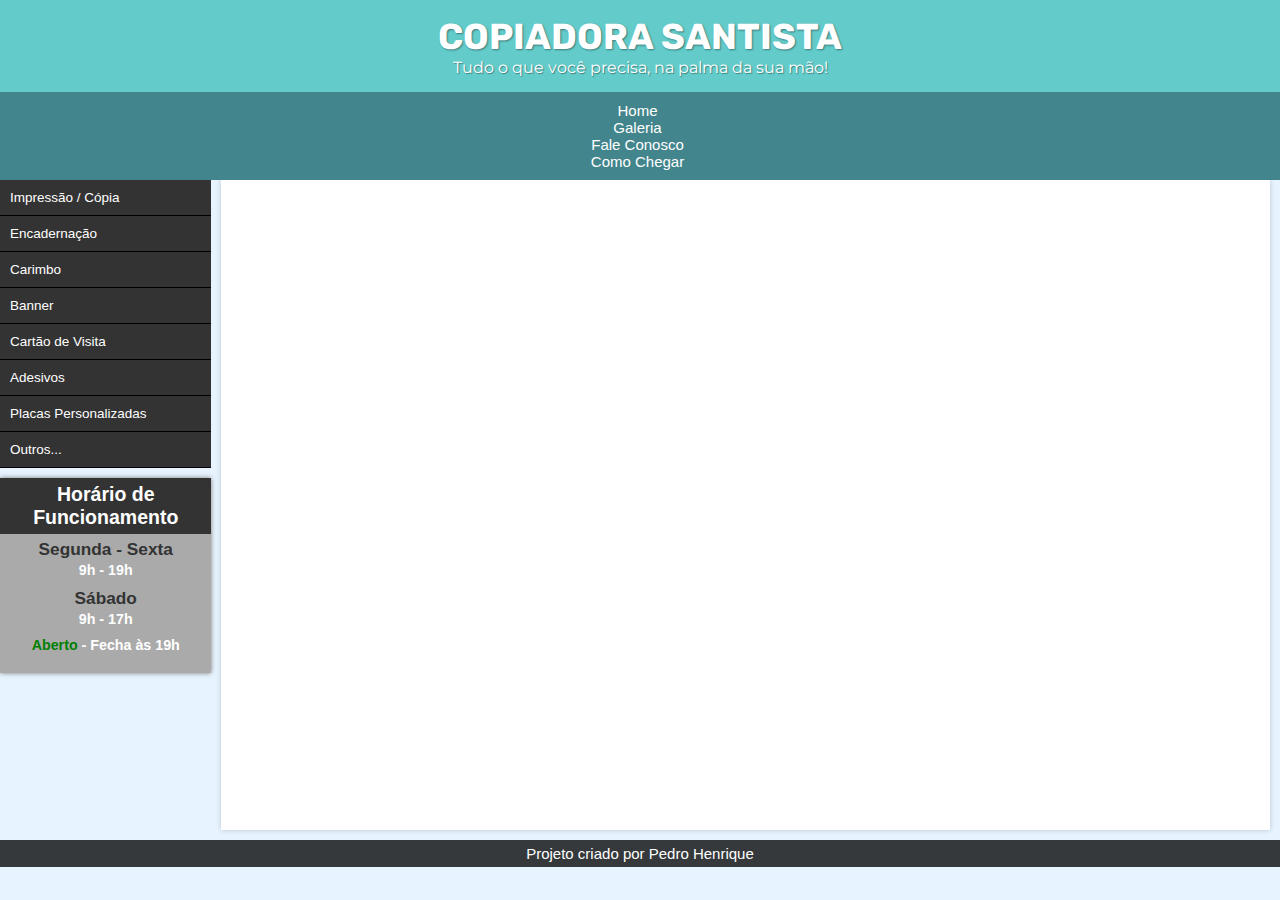
<file: index.html>
<!DOCTYPE html>
<html lang="pt-br">
<head>
    <meta charset="UTF-8">
    <meta http-equiv="X-UA-Compatible" content="IE=edge">
    <meta name="viewport" content="width=device-width, initial-scale=1.0">
    <title>Copiadora Santista</title>
    <link rel="stylesheet" href="style.css">
</head>
<body>
    <header>
        <h1>Copiadora Santista</h1>
        <p>Tudo o que você precisa, na palma da sua mão!</p>
    </header>
    <nav>
        <!-- <div class="button button-lateral">
            Serv
        </div>
        <div class="button button-menu">
            Menu
        </div> -->
        <ul>
            <li><a href="index.html">Home</a></li>
            <li><a href="teste-parallax.html" target="frame">Galeria</a></li>
            <li><a href="#">Fale Conosco</a></li>
            <li><a href="#">Como Chegar</a></li>
        </ul>
    </nav>
    <div id="container">
        <aside>
            <div id="menu">
                <ul>
                    <li><a href="#">Impressão / Cópia</a></li>
                    <li><a href="#">Encadernação</a></li>
                    <li><a href="#">Carimbo</a></li>
                    <li><a href="#">Banner</a></li>
                    <li><a href="#">Cartão de Visita</a></li>
                    <li><a href="#">Adesivos</a></li>
                    <li><a href="#">Placas Personalizadas</a></li>
                    <li><a href="#">Outros...</a></li>
                </ul>
            </div>
            <div id="horario">
                <h1>Horário de Funcionamento</h1>
                <h2>Segunda - Sexta</h2>
                <p>9h - 19h</p>
                <h2>Sábado</h2>
                <p>9h - 17h</p>
                <div class="open-close">
                    <p><span>Aberto</span> - Fecha às 19h</p>
                </div>
            </div>
        </aside>
        <main>
            <iframe name="frame" frameborder="0" referrerpolicy="no-referrer" sandbox="allow-forms allow-same-origin"></iframe>
        </main>
    </div>
    <footer>
        <p>Projeto criado por Pedro Henrique</p>
    </footer>
</body>
</html>
</file>
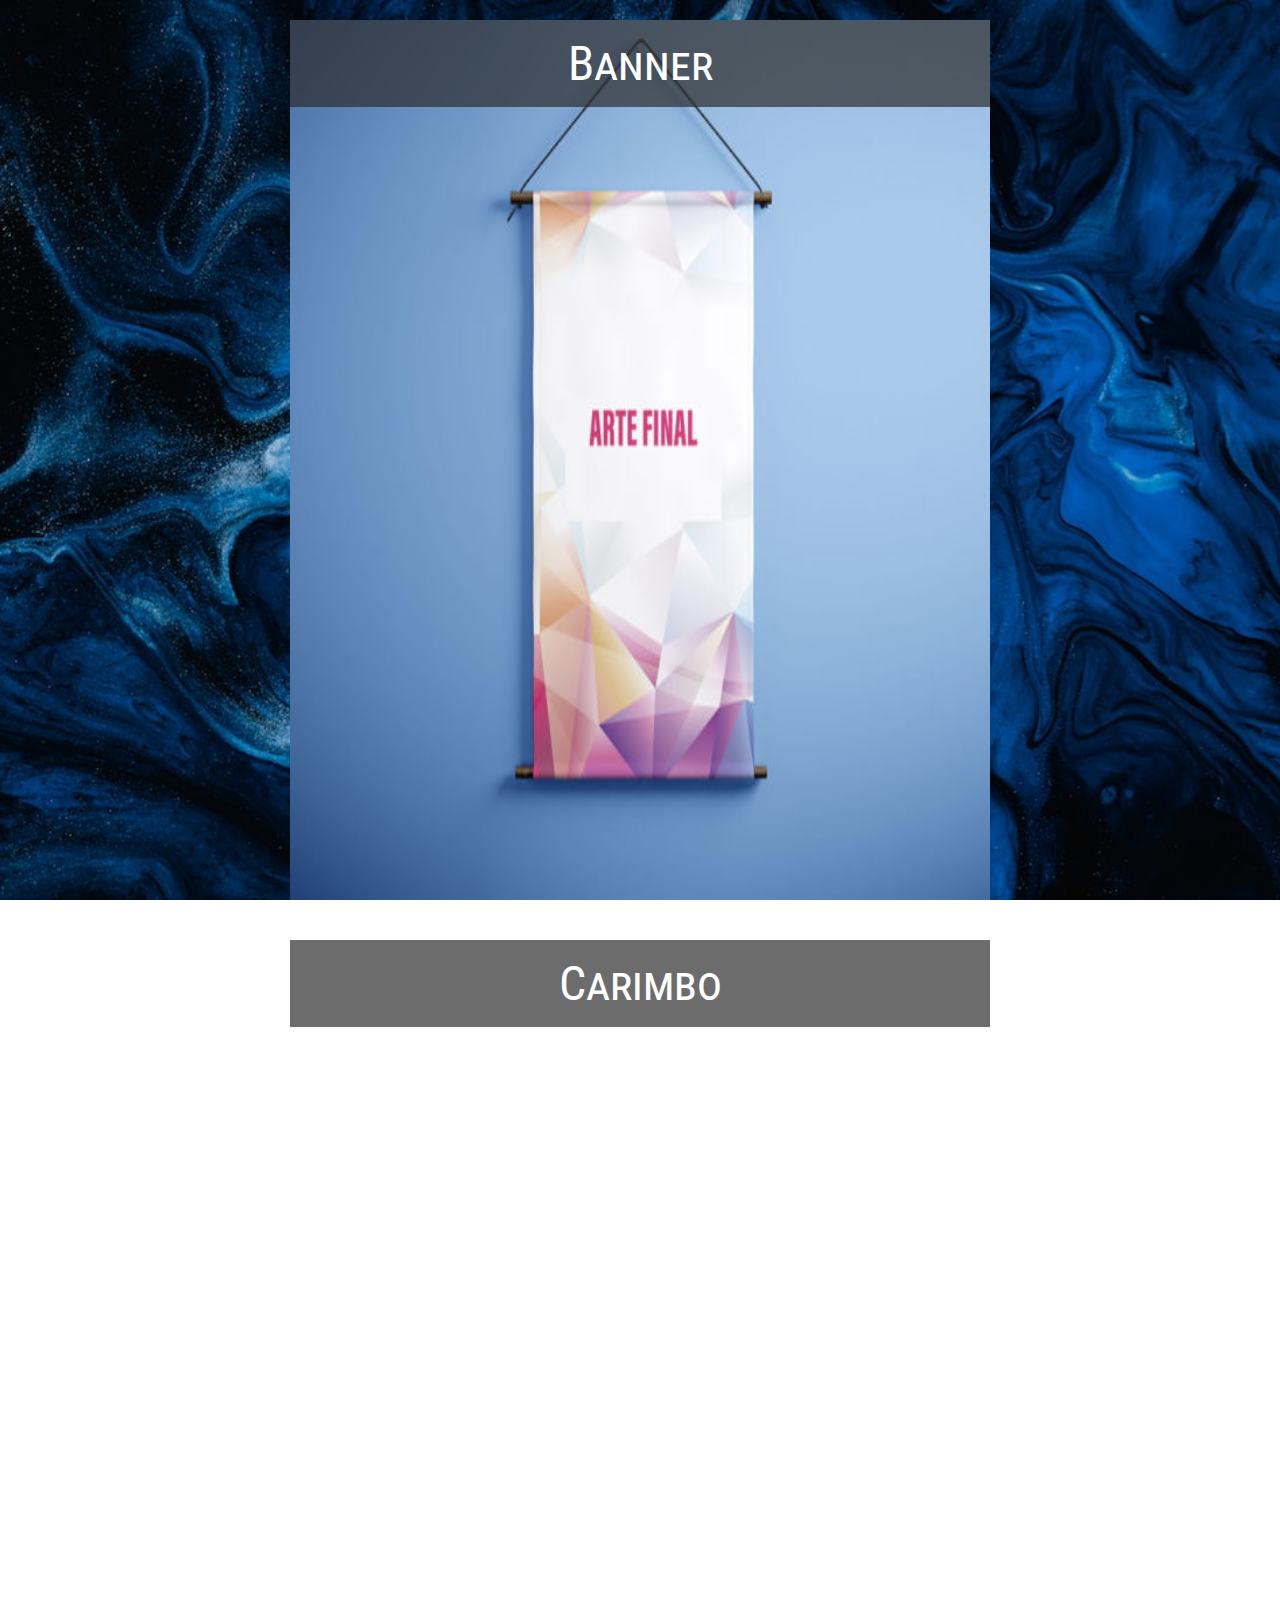
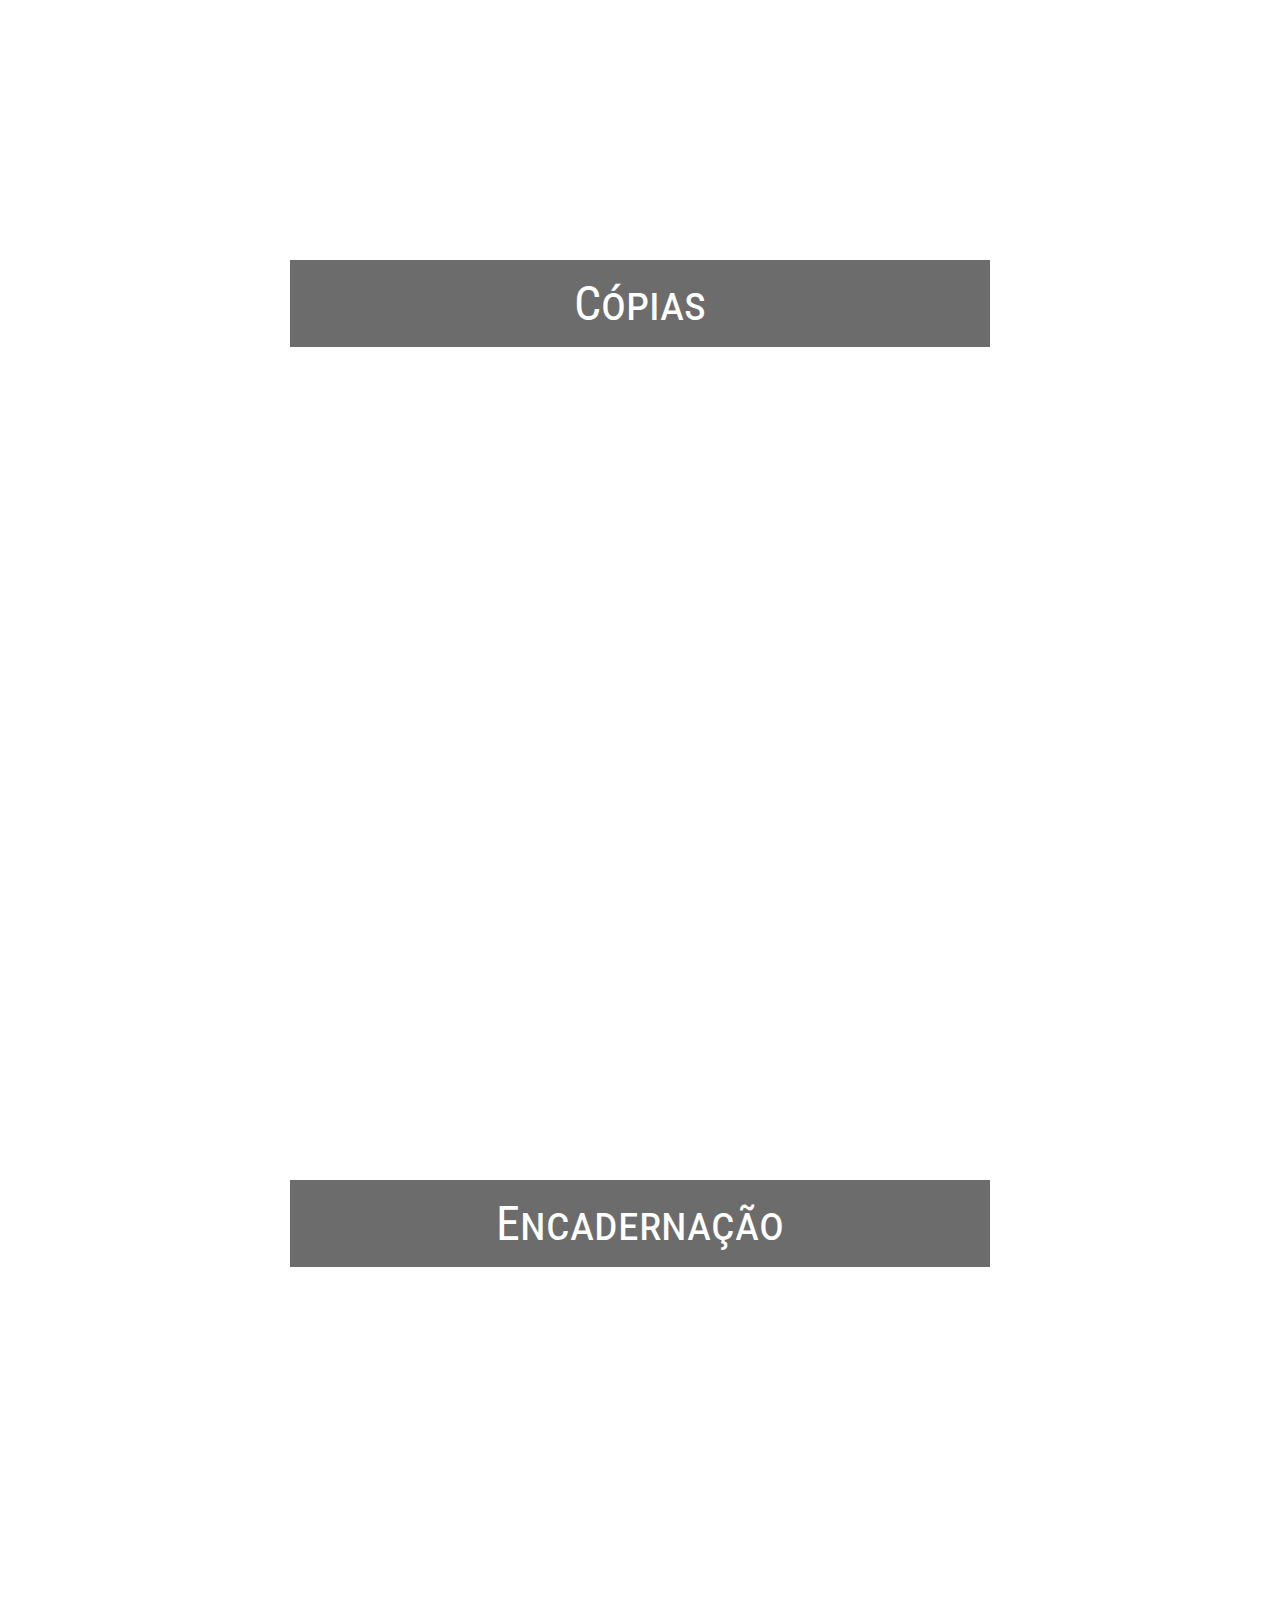
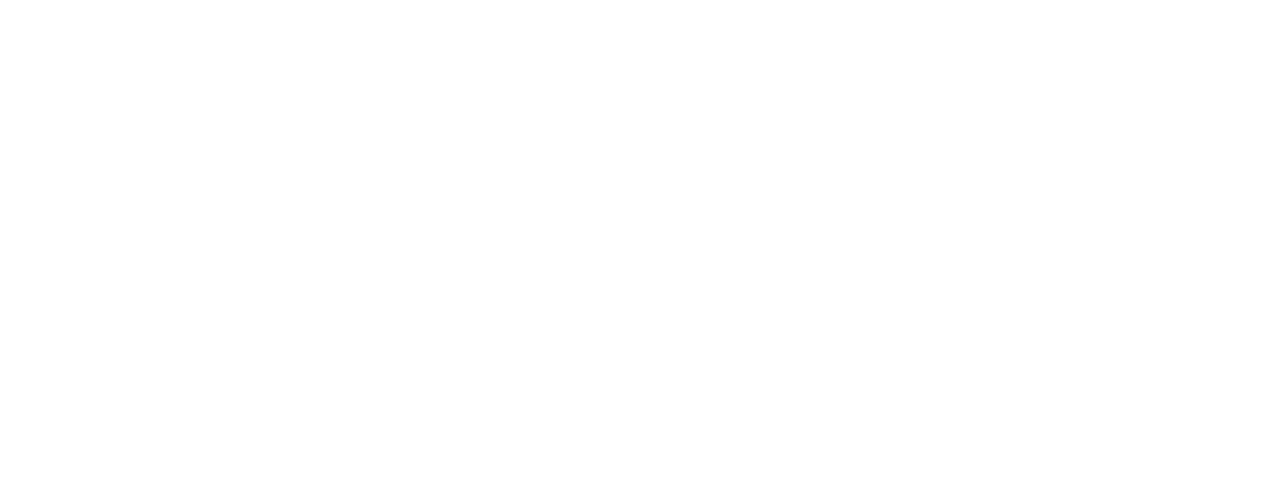
<file: teste-parallax.html>
<!DOCTYPE html>
<html lang="pt-br">
<head>
    <meta charset="UTF-8">
    <meta http-equiv="X-UA-Compatible" content="IE=edge">
    <meta name="viewport" content="width=device-width, initial-scale=1.0">
    <title>Efeito Parallax</title>
    <link rel="stylesheet" href="teste-parallax-estilo.css">
</head>
<body>
    <main>
        <section class="imagem" id="banner"><p>Banner</p></section>
        <section class="imagem" id="carimbo"><p>Carimbo</p></section>
        <section class="imagem" id="copias"><p>Cópias</p></section>
        <section class="imagem" id="encadernacao"><p>Encadernação</p></section>
    </main>
</body>
</html>
</file>
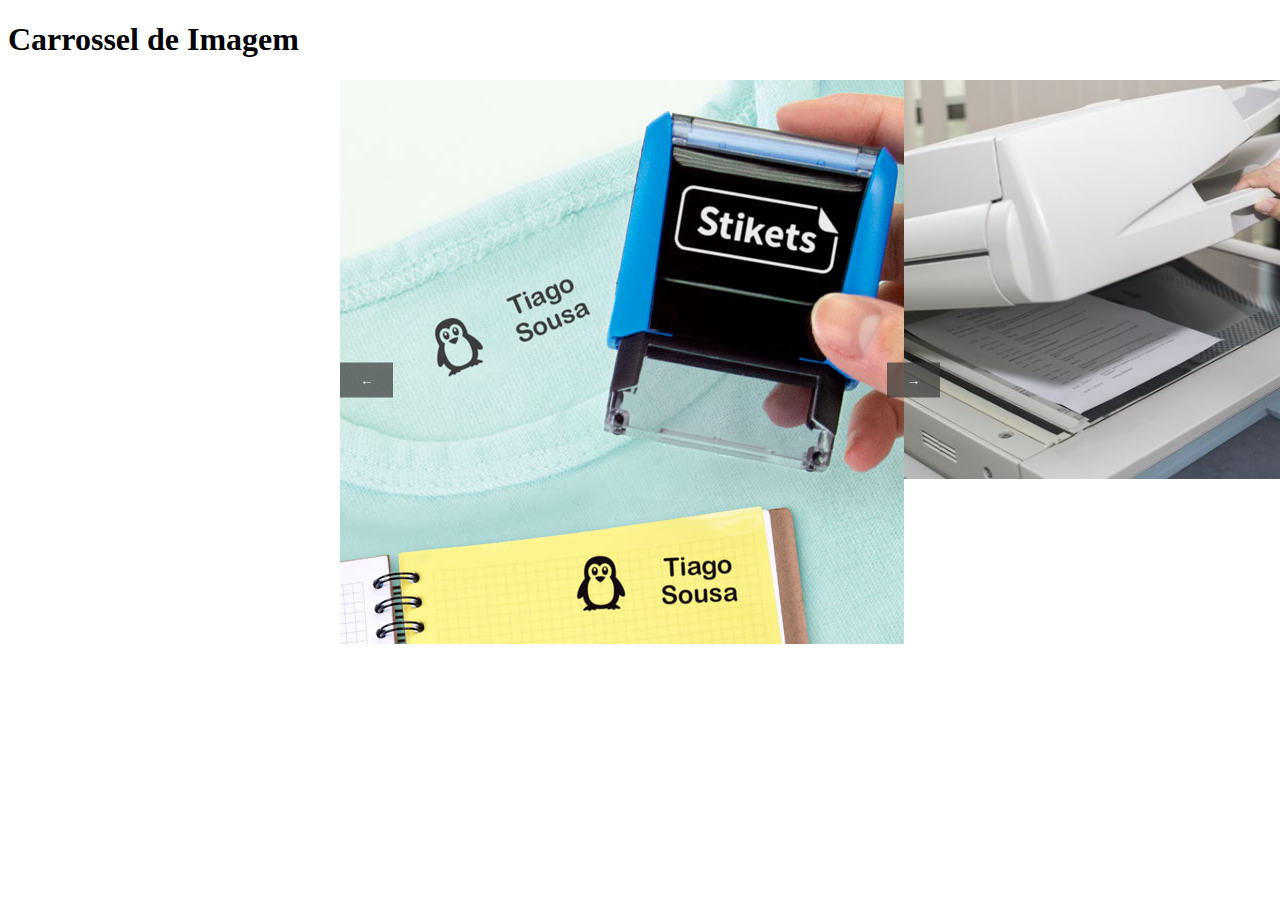
<file: teste.html>
<!DOCTYPE html>
<html lang="pt-br">
<head>
  <meta charset="UTF-8">
  <meta name="viewport" content="width=device-width, initial-scale=1.0">
  <title>Carrossel de Imagem</title>
  <link rel="stylesheet" href="teste.css">
  <script src="teste.js" defer></script>
</head>
<body>
  <h1>Carrossel de Imagem</h1>
  <div class="carousel">
    <button id="prevBtn" class="carousel-button">&larr;</button> <!-- Seta Voltar -->
    <div class="carousel-container">
      <img src="imagens/carimbo.jpg" alt="Carimbo">
      <img src="imagens/copias.jpg" alt="copias">
      <img src="imagens/encadernacao.jpg" alt="Encadernação">
    </div>
    <button id="nextBtn" class="carousel-button">&rarr;</button> <!-- Seta Avançar -->
  </div>
</body>
</html>
</file>
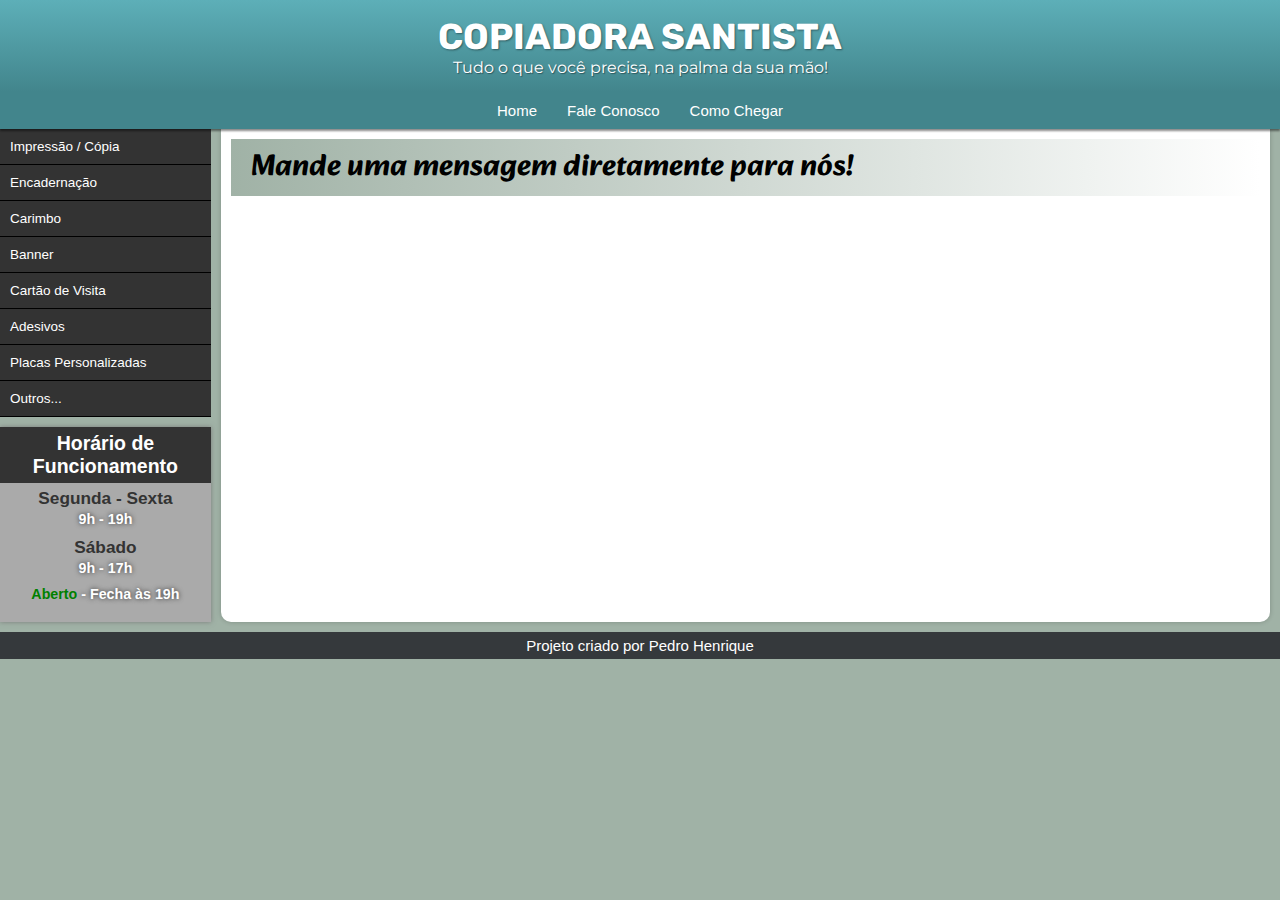
<file: index-menus/contato.html>
<!DOCTYPE html>
<html lang="pt-br">
<head>
    <meta charset="UTF-8">
    <meta http-equiv="X-UA-Compatible" content="IE=edge">
    <meta name="viewport" content="width=device-width, initial-scale=1.0">
    <title>Copiadora Santista</title>
    <link rel="stylesheet" href="../estilos/style.css">
    <link rel="stylesheet" href="https://fonts.googleapis.com/css2?family=Material+Symbols+Outlined:opsz,wght,FILL,GRAD@20..48,100..700,0..1,-50..200" />
    <link rel="stylesheet" href="../estilos/media-query.css">
</head>
<body onresize="redimensiona()">
    <header>
        <h1>Copiadora Santista</h1>
        <p>Tudo o que você precisa, na palma da sua mão!</p>
    </header>
    <nav>
        <span id="botao" class="material-symbols-outlined" onclick="showMenu()">menu</span>
        <ul>
            <li><a href="../index.html">Home</a></li>
            <li><a href="../index-menus/contato.html">Fale Conosco</a></li>
            <li><a href="../index-menus/mapa.html">Como Chegar</a></li>
        </ul>
    </nav>
    <div id="container">
        <aside id="lateral">
            <div id="menu">
                <ul>
                    <li><a href="../menu-lateral/copia.html">Impressão / Cópia</a></li>
                    <li><a href="../menu-lateral/encadernacao.html">Encadernação</a></li>
                    <li><a href="../menu-lateral/carimbo.html">Carimbo</a></li>
                    <li><a href="../menu-lateral/banner.html">Banner</a></li>
                    <li><a href="../menu-lateral/cartao.html">Cartão de Visita</a></li>
                    <li><a href="../menu-lateral/adesivo.html">Adesivos</a></li>
                    <li><a href="../menu-lateral/placa-personalizada.html">Placas Personalizadas</a></li>
                    <li><a href="../index-menus/contato.html">Outros...</a></li>
                </ul>
            </div>
            <div id="horario">
                <h1>Horário de Funcionamento</h1>
                <h2>Segunda - Sexta</h2>
                <p>9h - 19h</p>
                <h2>Sábado</h2>
                <p>9h - 17h</p>
                <div class="open-close">
                    <p><span>Aberto</span> - Fecha às 19h</p>
                </div>
            </div>
        </aside>
        <main id="conteudo">
            <h1>Mande uma mensagem diretamente para nós!</h1>
        </main>
    </div>
    <footer>
        <p>Projeto criado por Pedro Henrique</p>
    </footer>
    <script src="../script.js"></script>
</body>
</html>
</file>
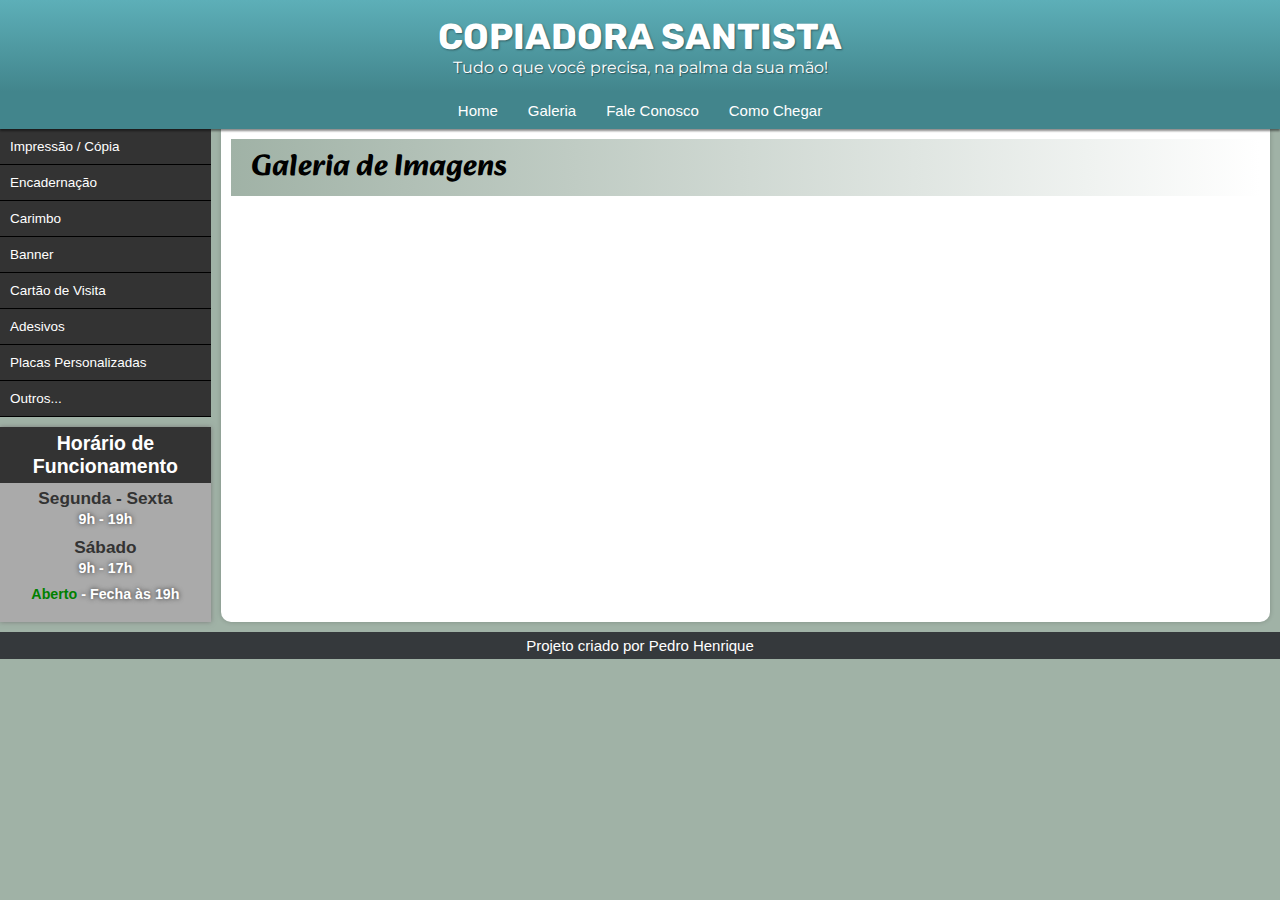
<file: index-menus/galeria.html>
<!DOCTYPE html>
<html lang="pt-br">
<head>
    <meta charset="UTF-8">
    <meta http-equiv="X-UA-Compatible" content="IE=edge">
    <meta name="viewport" content="width=device-width, initial-scale=1.0">
    <title>Copiadora Santista</title>
    <link rel="stylesheet" href="../estilos/style.css">
</head>
<body>
    <header>
        <h1>Copiadora Santista</h1>
        <p>Tudo o que você precisa, na palma da sua mão!</p>
    </header>
    <nav>
        <!-- <div class="button button-lateral">
            Serv
        </div>
        <div class="button button-menu">
            Menu
        </div> -->
        <ul>
            <li><a href="../index.html">Home</a></li>
            <li><a href="../index-menus/galeria.html">Galeria</a></li>
            <li><a href="../index-menus/contato.html">Fale Conosco</a></li>
            <li><a href="../index-menus/mapa.html">Como Chegar</a></li>
        </ul>
    </nav>
    <div id="container">
        <aside>
            <div id="menu">
                <ul>
                    <li><a href="../menu-lateral/copia.html">Impressão / Cópia</a></li>
                    <li><a href="../menu-lateral/encadernacao.html">Encadernação</a></li>
                    <li><a href="../menu-lateral/carimbo.html">Carimbo</a></li>
                    <li><a href="../menu-lateral/banner.html">Banner</a></li>
                    <li><a href="../menu-lateral/cartao.html">Cartão de Visita</a></li>
                    <li><a href="../menu-lateral/adesivo.html">Adesivos</a></li>
                    <li><a href="../menu-lateral/placa-personalizada.html">Placas Personalizadas</a></li>
                    <li><a href="../index-menus/contato.html">Outros...</a></li>
                </ul>
            </div>
            <div id="horario">
                <h1>Horário de Funcionamento</h1>
                <h2>Segunda - Sexta</h2>
                <p>9h - 19h</p>
                <h2>Sábado</h2>
                <p>9h - 17h</p>
                <div class="open-close">
                    <p><span>Aberto</span> - Fecha às 19h</p>
                </div>
            </div>
        </aside>
        <main>
            <h1>Galeria de Imagens</h1>
        </main>
    </div>
    <footer>
        <p>Projeto criado por Pedro Henrique</p>
    </footer>
</body>
</html>
</file>
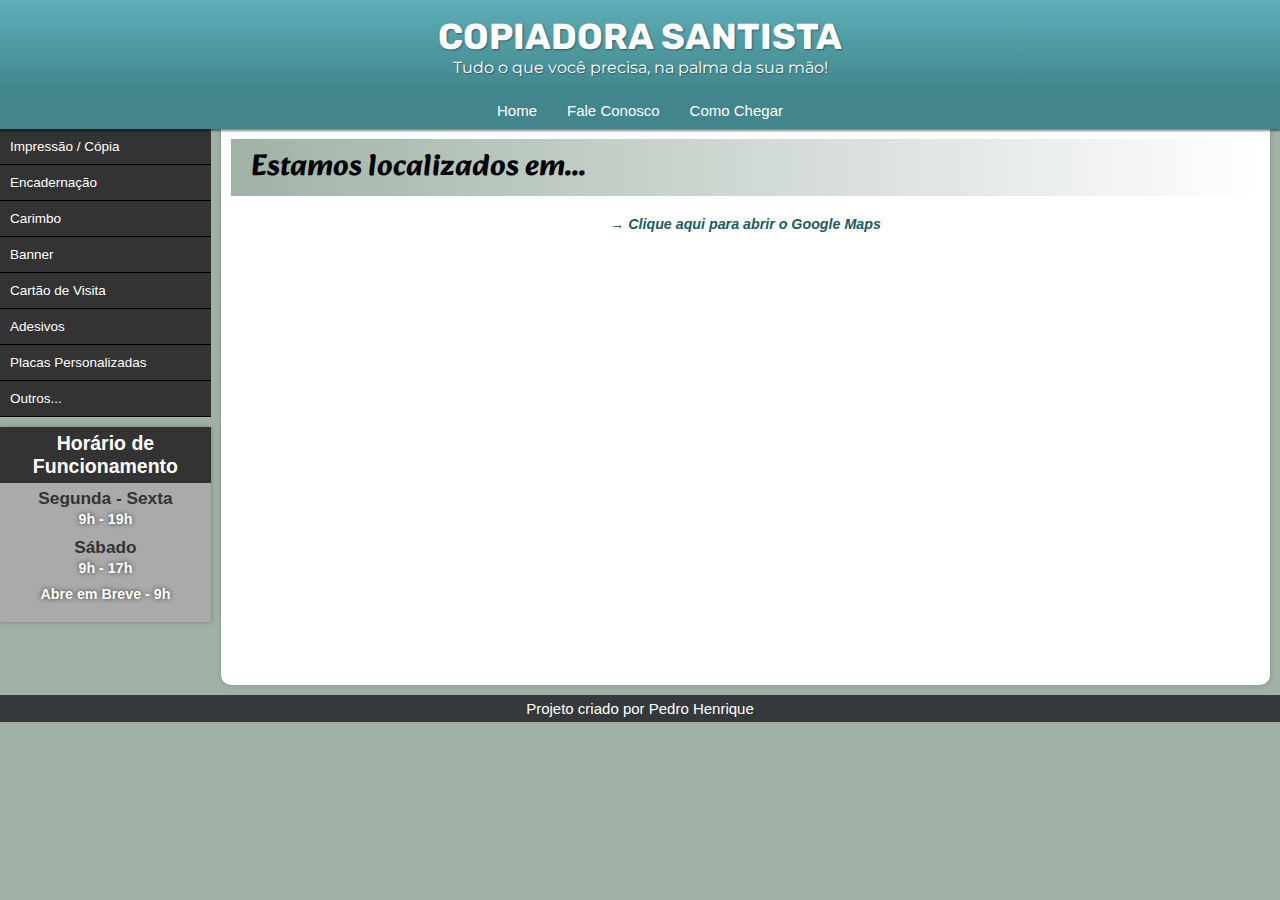
<file: index-menus/mapa.html>
<!DOCTYPE html>
<html lang="pt-br">
<head>
    <meta charset="UTF-8">
    <meta http-equiv="X-UA-Compatible" content="IE=edge">
    <meta name="viewport" content="width=device-width, initial-scale=1.0">
    <title>Copiadora Santista</title>
    <link rel="stylesheet" href="https://fonts.googleapis.com/css2?family=Material+Symbols+Outlined:opsz,wght,FILL,GRAD@20..48,100..700,0..1,-50..200" />
    <link rel="stylesheet" href="../estilos/style.css">
    <link rel="stylesheet" href="../estilos/media-query.css">
    <link rel="stylesheet" href="style-map.css">
    <script src="../script.js" defer></script>
</head>
<body onresize="redimensiona()">
    <header>
        <h1>Copiadora Santista</h1>
        <p>Tudo o que você precisa, na palma da sua mão!</p>
    </header>
    <nav>
        <span id="botao" class="material-symbols-outlined" onclick="showMenu()">menu</span>
        <ul>
            <li><a href="../index.html">Home</a></li>
            <li><a href="../index-menus/contato.html">Fale Conosco</a></li>
            <li><a href="../index-menus/mapa.html">Como Chegar</a></li>
        </ul>
    </nav>
    <div id="container">
        <menu id="lateral">
            <div id="menu">
                <ul>
                    <li><a href="../menu-lateral/copia.html">Impressão / Cópia</a></li>
                    <li><a href="../menu-lateral/encadernacao.html">Encadernação</a></li>
                    <li><a href="../menu-lateral/carimbo.html">Carimbo</a></li>
                    <li><a href="../menu-lateral/banner.html">Banner</a></li>
                    <li><a href="../menu-lateral/cartao.html">Cartão de Visita</a></li>
                    <li><a href="../menu-lateral/adesivo.html">Adesivos</a></li>
                    <li><a href="../menu-lateral/placa-personalizada.html">Placas Personalizadas</a></li>
                    <li><a href="../index-menus/contato.html">Outros...</a></li>
                </ul>
            </div>
            <div id="horario">
                <h1>Horário de Funcionamento</h1>
                <h2>Segunda - Sexta</h2>
                <p>9h - 19h</p>
                <h2>Sábado</h2>
                <p>9h - 17h</p>
                <div id="open-close">
                    <p></p>
                </div>
            </div>
        </menu>
        <main id="conteudo">
            <h1>Estamos localizados em...</h1>
            <a href="https://www.google.com/maps/dir//Copiadora+Santista+Galeria+5+Avenida,+Loja+07+Av.+Ana+Costa,+530+-+Gonzaga+Santos+-+SP,+11060-002,+Brasil/@-23.96668,-46.3331611,15z/data=!4m8!4m7!1m0!1m5!1m1!1s0x94ce03054ed7d567:0xf69f13a6878f4d7c!2m2!1d-46.3331611!2d-23.96668?entry=ttu" target="_blank"><p>&rarr; Clique aqui para abrir o Google Maps</p></a>
            <div id="map-area"><iframe src="https://www.google.com/maps/embed?pb=!1m18!1m12!1m3!1d7291.665896838174!2d-46.33708785925039!3d-23.966346648240748!2m3!1f0!2f0!3f0!3m2!1i1024!2i768!4f13.1!3m3!1m2!1s0x94ce03054ed7d567%3A0xf69f13a6878f4d7c!2sCopiadora%20Santista!5e0!3m2!1spt-PT!2spt!4v1696166794105!5m2!1spt-PT!2spt" style="border:0;" allowfullscreen="" loading="lazy" referrerpolicy="no-referrer-when-downgrade"></iframe></div>
        </main>
    </div>
    <footer>
        <p>Projeto criado por Pedro Henrique</p>
    </footer>
</body>
</html>
</file>
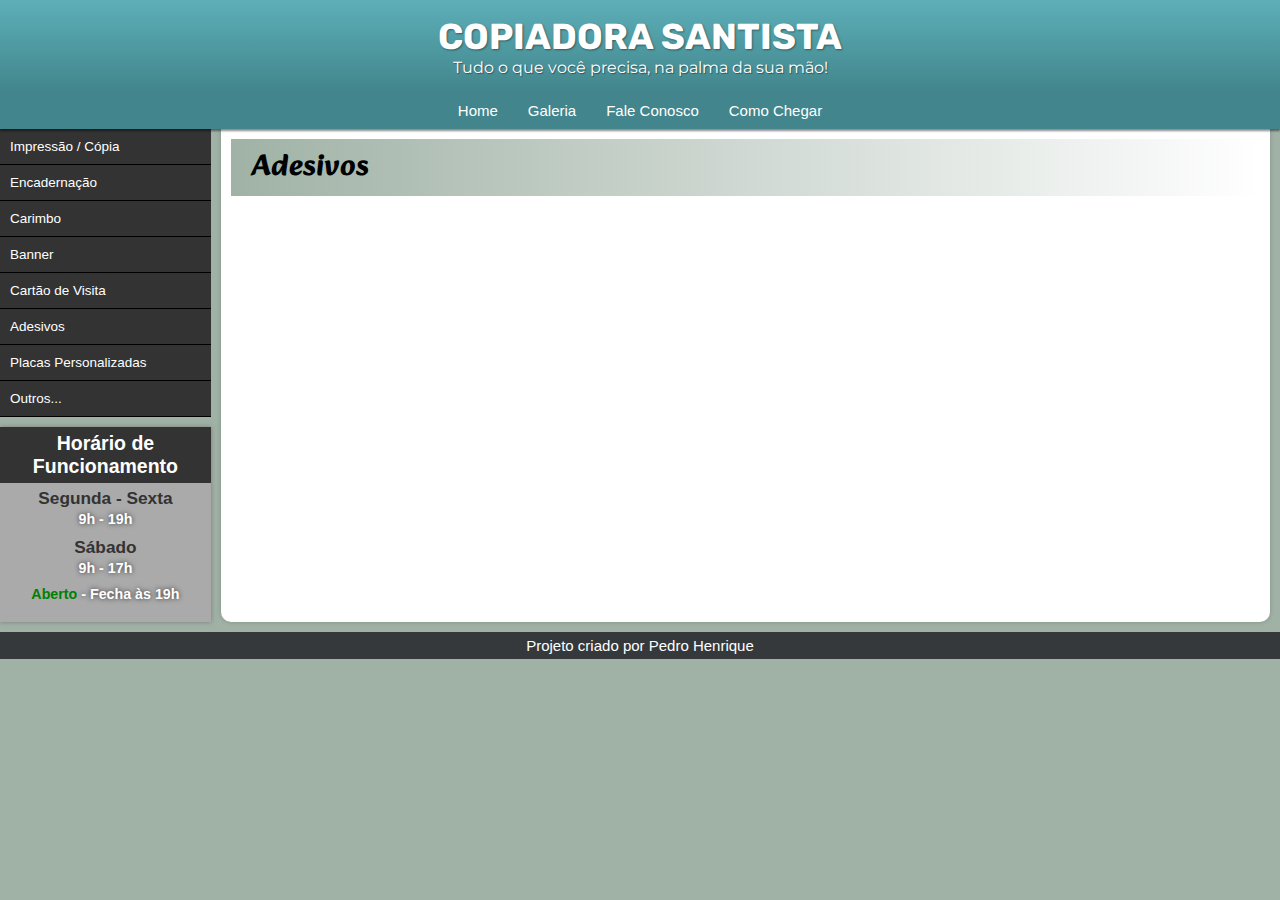
<file: menu-lateral/adesivo.html>
<!DOCTYPE html>
<html lang="pt-br">
<head>
    <meta charset="UTF-8">
    <meta http-equiv="X-UA-Compatible" content="IE=edge">
    <meta name="viewport" content="width=device-width, initial-scale=1.0">
    <title>Copiadora Santista</title>
    <link rel="stylesheet" href="../estilos/style.css">
</head>
<body>
    <header>
        <h1>Copiadora Santista</h1>
        <p>Tudo o que você precisa, na palma da sua mão!</p>
    </header>
    <nav>
        <!-- <div class="button button-lateral">
            Serv
        </div>
        <div class="button button-menu">
            Menu
        </div> -->
        <ul>
            <li><a href="../index.html">Home</a></li>
            <li><a href="../index-menus/galeria.html">Galeria</a></li>
            <li><a href="../index-menus/contato.html">Fale Conosco</a></li>
            <li><a href="../index-menus/mapa.html">Como Chegar</a></li>
        </ul>
    </nav>
    <div id="container">
        <aside>
            <div id="menu">
                <ul>
                    <li><a href="../menu-lateral/copia.html">Impressão / Cópia</a></li>
                    <li><a href="../menu-lateral/encadernacao.html">Encadernação</a></li>
                    <li><a href="../menu-lateral/carimbo.html">Carimbo</a></li>
                    <li><a href="../menu-lateral/banner.html">Banner</a></li>
                    <li><a href="../menu-lateral/cartao.html">Cartão de Visita</a></li>
                    <li><a href="../menu-lateral/adesivo.html">Adesivos</a></li>
                    <li><a href="../menu-lateral/placa-personalizada.html">Placas Personalizadas</a></li>
                    <li><a href="../index-menus/contato.html">Outros...</a></li>
                </ul>
            </div>
            <div id="horario">
                <h1>Horário de Funcionamento</h1>
                <h2>Segunda - Sexta</h2>
                <p>9h - 19h</p>
                <h2>Sábado</h2>
                <p>9h - 17h</p>
                <div class="open-close">
                    <p><span>Aberto</span> - Fecha às 19h</p>
                </div>
            </div>
        </aside>
        <main>
            <h1>Adesivos</h1>
        </main>
    </div>
    <footer>
        <p>Projeto criado por Pedro Henrique</p>
    </footer>
</body>
</html>
</file>
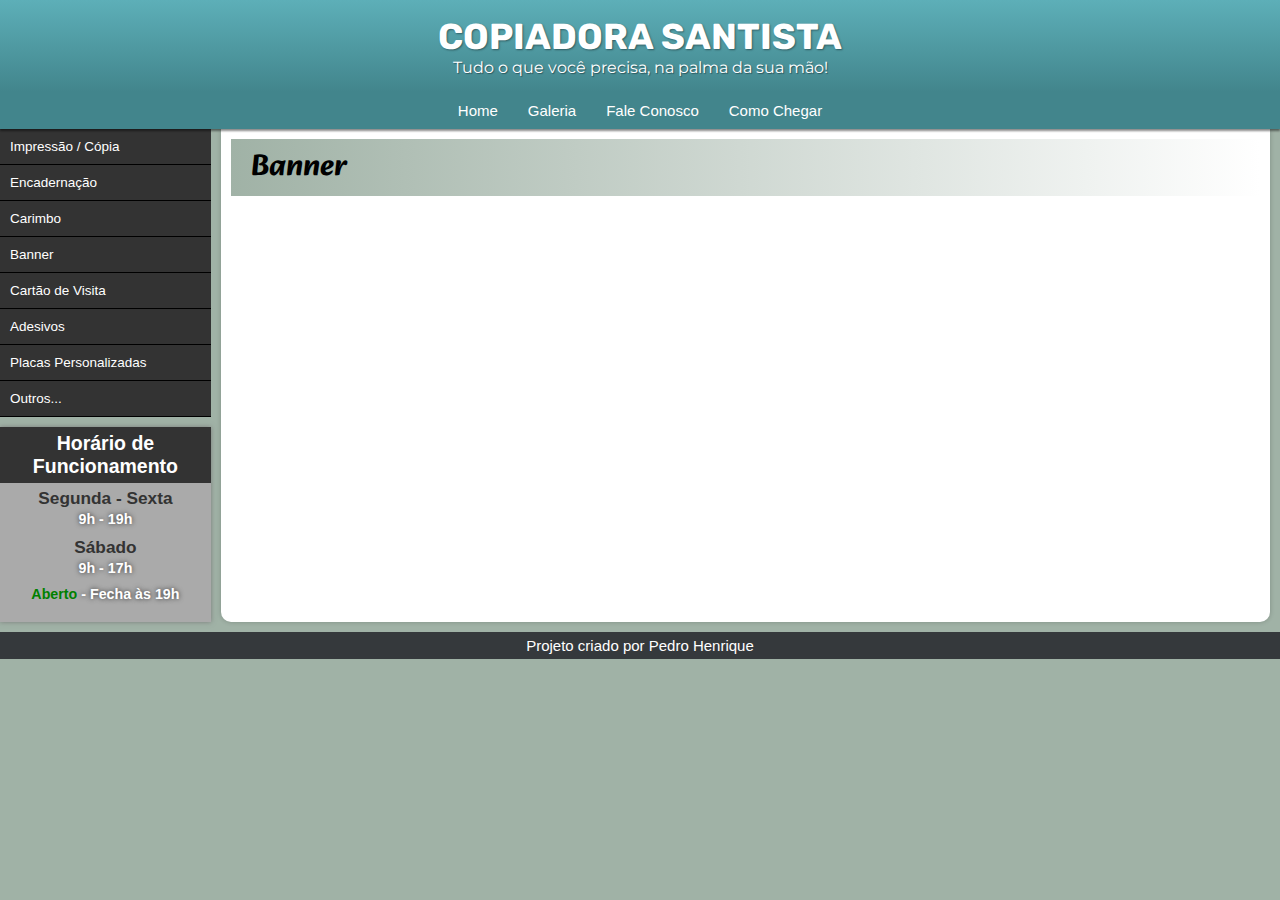
<file: menu-lateral/banner.html>
<!DOCTYPE html>
<html lang="pt-br">
<head>
    <meta charset="UTF-8">
    <meta http-equiv="X-UA-Compatible" content="IE=edge">
    <meta name="viewport" content="width=device-width, initial-scale=1.0">
    <title>Copiadora Santista</title>
    <link rel="stylesheet" href="../estilos/style.css">
</head>
<body>
    <header>
        <h1>Copiadora Santista</h1>
        <p>Tudo o que você precisa, na palma da sua mão!</p>
    </header>
    <nav>
        <!-- <div class="button button-lateral">
            Serv
        </div>
        <div class="button button-menu">
            Menu
        </div> -->
        <ul>
            <li><a href="../index.html">Home</a></li>
            <li><a href="../index-menus/galeria.html">Galeria</a></li>
            <li><a href="../index-menus/contato.html">Fale Conosco</a></li>
            <li><a href="../index-menus/mapa.html">Como Chegar</a></li>
        </ul>
    </nav>
    <div id="container">
        <aside>
            <div id="menu">
                <ul>
                    <li><a href="../menu-lateral/copia.html">Impressão / Cópia</a></li>
                    <li><a href="../menu-lateral/encadernacao.html">Encadernação</a></li>
                    <li><a href="../menu-lateral/carimbo.html">Carimbo</a></li>
                    <li><a href="../menu-lateral/banner.html">Banner</a></li>
                    <li><a href="../menu-lateral/cartao.html">Cartão de Visita</a></li>
                    <li><a href="../menu-lateral/adesivo.html">Adesivos</a></li>
                    <li><a href="../menu-lateral/placa-personalizada.html">Placas Personalizadas</a></li>
                    <li><a href="../index-menus/contato.html">Outros...</a></li>
                </ul>
            </div>
            <div id="horario">
                <h1>Horário de Funcionamento</h1>
                <h2>Segunda - Sexta</h2>
                <p>9h - 19h</p>
                <h2>Sábado</h2>
                <p>9h - 17h</p>
                <div class="open-close">
                    <p><span>Aberto</span> - Fecha às 19h</p>
                </div>
            </div>
        </aside>
        <main>
            <h1>Banner</h1>
        </main>
    </div>
    <footer>
        <p>Projeto criado por Pedro Henrique</p>
    </footer>
</body>
</html>
</file>
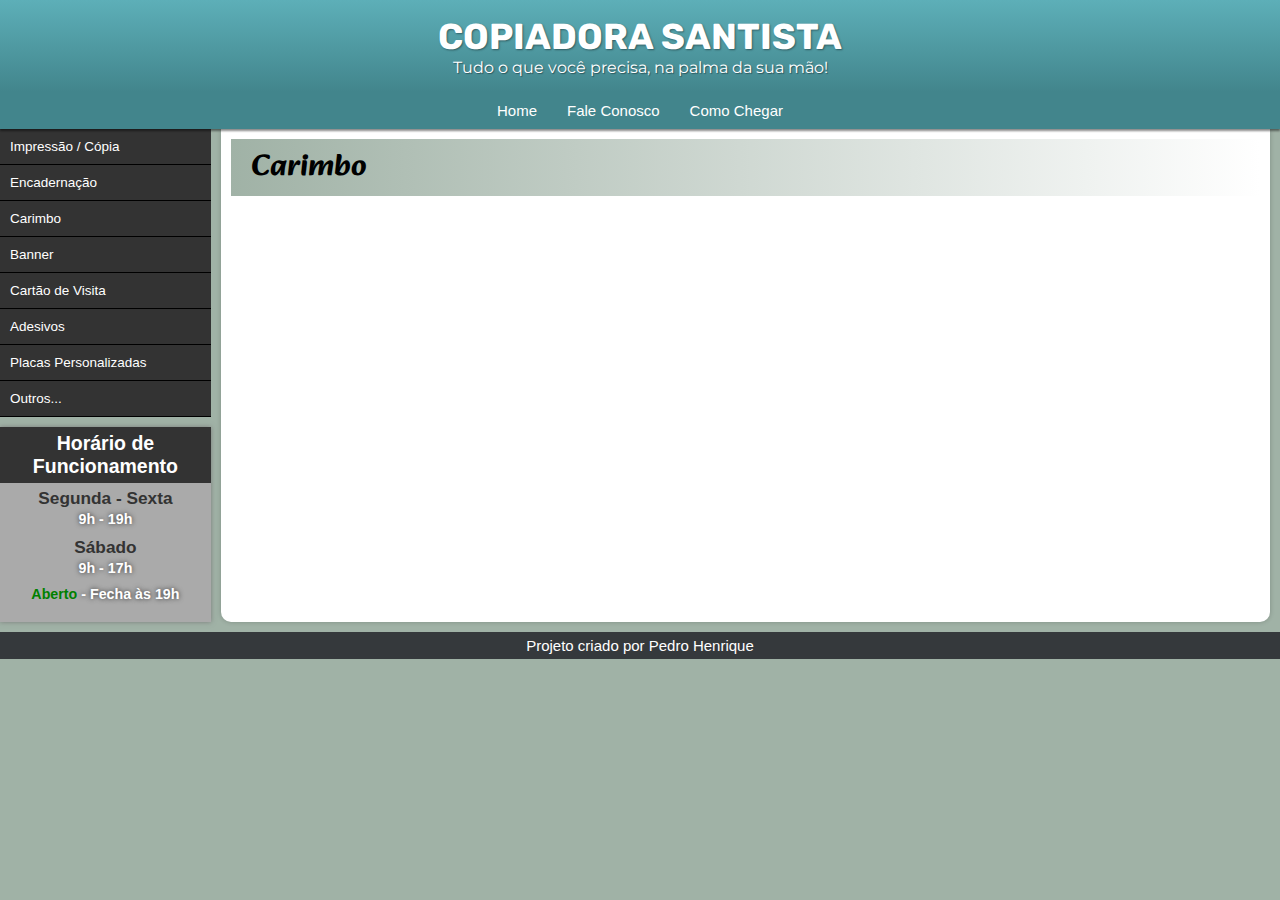
<file: menu-lateral/carimbo.html>
<!DOCTYPE html>
<html lang="pt-br">
<head>
    <meta charset="UTF-8">
    <meta http-equiv="X-UA-Compatible" content="IE=edge">
    <meta name="viewport" content="width=device-width, initial-scale=1.0">
    <title>Copiadora Santista</title>
    <link rel="stylesheet" href="../estilos/style.css">
</head>
<body>
    <header>
        <h1>Copiadora Santista</h1>
        <p>Tudo o que você precisa, na palma da sua mão!</p>
    </header>
    <nav>
        <!-- <div class="button button-lateral">
            Serv
        </div>
        <div class="button button-menu">
            Menu
        </div> -->
        <ul>
            <li><a href="../index.html">Home</a></li>
            <li><a href="../index-menus/contato.html">Fale Conosco</a></li>
            <li><a href="../index-menus/mapa.html">Como Chegar</a></li>
        </ul>
    </nav>
    <div id="container">
        <aside>
            <div id="menu">
                <ul>
                    <li><a href="../menu-lateral/copia.html">Impressão / Cópia</a></li>
                    <li><a href="../menu-lateral/encadernacao.html">Encadernação</a></li>
                    <li><a href="../menu-lateral/carimbo.html">Carimbo</a></li>
                    <li><a href="../menu-lateral/banner.html">Banner</a></li>
                    <li><a href="../menu-lateral/cartao.html">Cartão de Visita</a></li>
                    <li><a href="../menu-lateral/adesivo.html">Adesivos</a></li>
                    <li><a href="../menu-lateral/placa-personalizada.html">Placas Personalizadas</a></li>
                    <li><a href="../index-menus/contato.html">Outros...</a></li>
                </ul>
            </div>
            <div id="horario">
                <h1>Horário de Funcionamento</h1>
                <h2>Segunda - Sexta</h2>
                <p>9h - 19h</p>
                <h2>Sábado</h2>
                <p>9h - 17h</p>
                <div class="open-close">
                    <p><span>Aberto</span> - Fecha às 19h</p>
                </div>
            </div>
        </aside>
        <main>
            <h1>Carimbo</h1>
        </main>
    </div>
    <footer>
        <p>Projeto criado por Pedro Henrique</p>
    </footer>
</body>
</html>
</file>
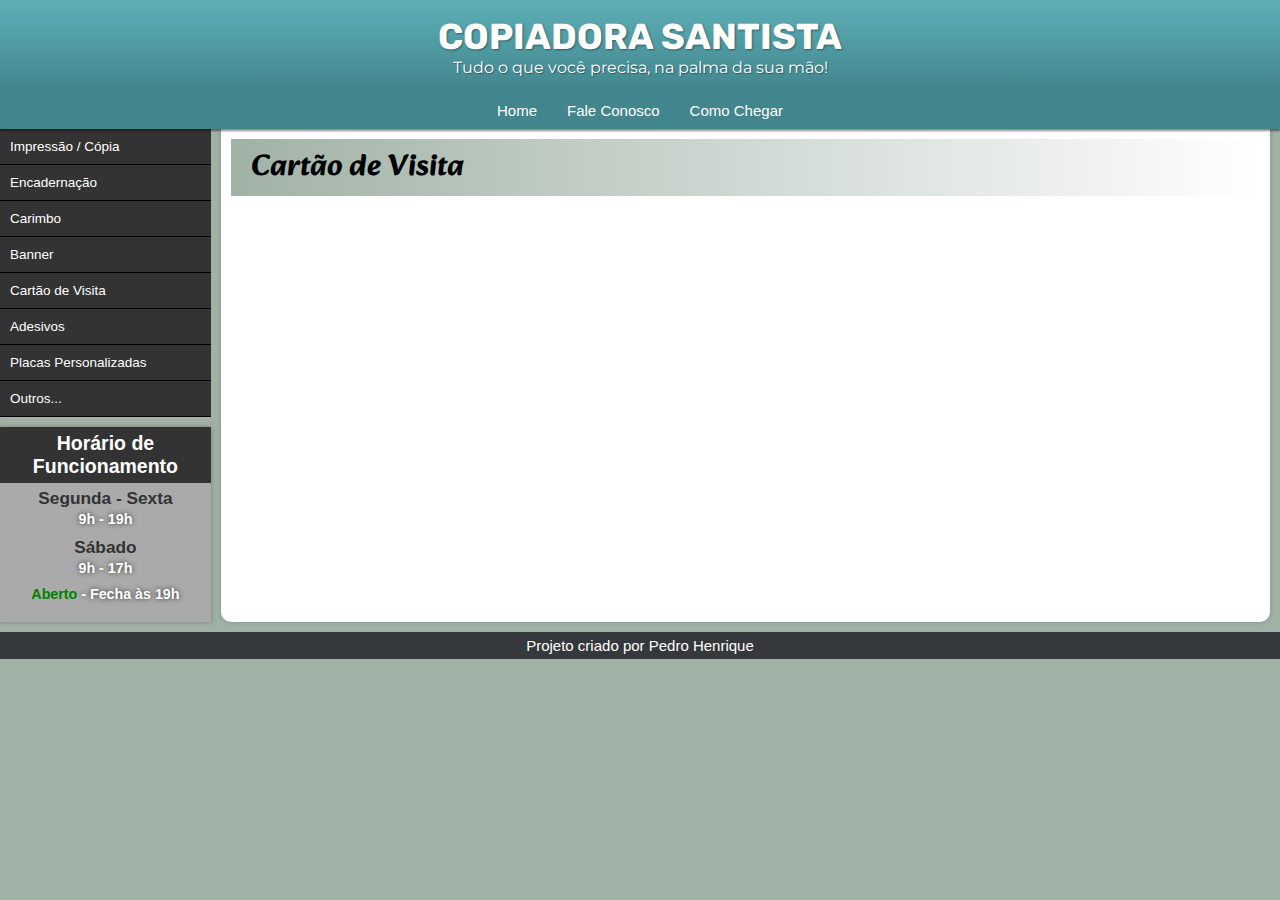
<file: menu-lateral/cartao.html>
<!DOCTYPE html>
<html lang="pt-br">
<head>
    <meta charset="UTF-8">
    <meta http-equiv="X-UA-Compatible" content="IE=edge">
    <meta name="viewport" content="width=device-width, initial-scale=1.0">
    <title>Copiadora Santista</title>
    <link rel="stylesheet" href="../estilos/style.css">
</head>
<body>
    <header>
        <h1>Copiadora Santista</h1>
        <p>Tudo o que você precisa, na palma da sua mão!</p>
    </header>
    <nav>
        <!-- <div class="button button-lateral">
            Serv
        </div>
        <div class="button button-menu">
            Menu
        </div> -->
        <ul>
            <li><a href="../index.html">Home</a></li>
            <li><a href="../index-menus/contato.html">Fale Conosco</a></li>
            <li><a href="../index-menus/mapa.html">Como Chegar</a></li>
        </ul>
    </nav>
    <div id="container">
        <aside>
            <div id="menu">
                <ul>
                    <li><a href="../menu-lateral/copia.html">Impressão / Cópia</a></li>
                    <li><a href="../menu-lateral/encadernacao.html">Encadernação</a></li>
                    <li><a href="../menu-lateral/carimbo.html">Carimbo</a></li>
                    <li><a href="../menu-lateral/banner.html">Banner</a></li>
                    <li><a href="../menu-lateral/cartao.html">Cartão de Visita</a></li>
                    <li><a href="../menu-lateral/adesivo.html">Adesivos</a></li>
                    <li><a href="../menu-lateral/placa-personalizada.html">Placas Personalizadas</a></li>
                    <li><a href="../index-menus/contato.html">Outros...</a></li>
                </ul>
            </div>
            <div id="horario">
                <h1>Horário de Funcionamento</h1>
                <h2>Segunda - Sexta</h2>
                <p>9h - 19h</p>
                <h2>Sábado</h2>
                <p>9h - 17h</p>
                <div class="open-close">
                    <p><span>Aberto</span> - Fecha às 19h</p>
                </div>
            </div>
        </aside>
        <main>
            <h1>Cartão de Visita</h1>
        </main>
    </div>
    <footer>
        <p>Projeto criado por Pedro Henrique</p>
    </footer>
</body>
</html>
</file>
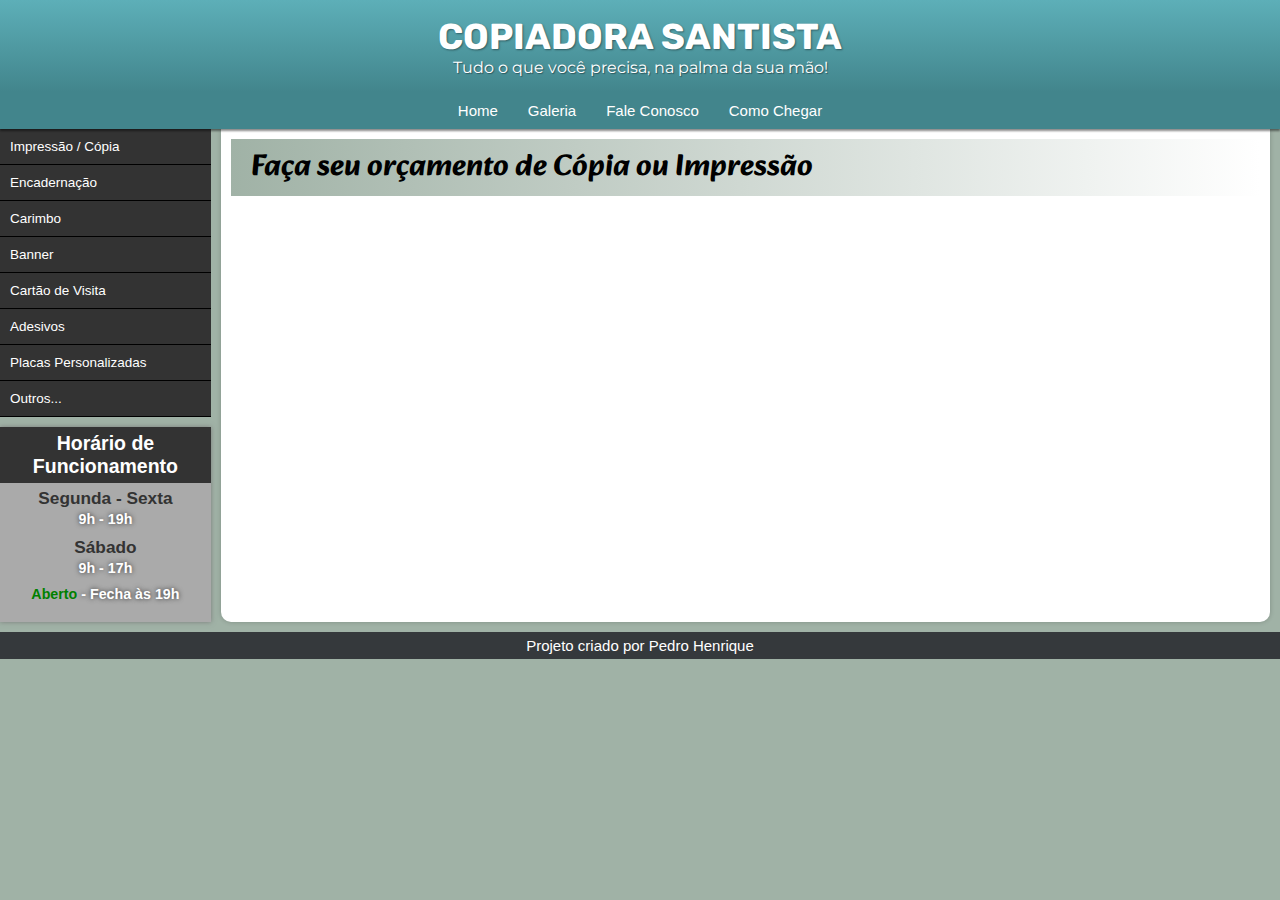
<file: menu-lateral/copia.html>
<!DOCTYPE html>
<html lang="pt-br">
<head>
    <meta charset="UTF-8">
    <meta http-equiv="X-UA-Compatible" content="IE=edge">
    <meta name="viewport" content="width=device-width, initial-scale=1.0">
    <title>Copiadora Santista</title>
    <link rel="stylesheet" href="../estilos/style.css">
</head>
<body>
    <header>
        <h1>Copiadora Santista</h1>
        <p>Tudo o que você precisa, na palma da sua mão!</p>
    </header>
    <nav>
        <!-- <div class="button button-lateral">
            Serv
        </div>
        <div class="button button-menu">
            Menu
        </div> -->
        <ul>
            <li><a href="../index.html">Home</a></li>
            <li><a href="../index-menus/galeria.html">Galeria</a></li>
            <li><a href="../index-menus/contato.html">Fale Conosco</a></li>
            <li><a href="../index-menus/mapa.html">Como Chegar</a></li>
        </ul>
    </nav>
    <div id="container">
        <aside>
            <div id="menu">
                <ul>
                    <li><a href="../menu-lateral/copia.html">Impressão / Cópia</a></li>
                    <li><a href="../menu-lateral/encadernacao.html">Encadernação</a></li>
                    <li><a href="../menu-lateral/carimbo.html">Carimbo</a></li>
                    <li><a href="../menu-lateral/banner.html">Banner</a></li>
                    <li><a href="../menu-lateral/cartao.html">Cartão de Visita</a></li>
                    <li><a href="../menu-lateral/adesivo.html">Adesivos</a></li>
                    <li><a href="../menu-lateral/placa-personalizada.html">Placas Personalizadas</a></li>
                    <li><a href="../index-menus/contato.html">Outros...</a></li>
                </ul>
            </div>
            <div id="horario">
                <h1>Horário de Funcionamento</h1>
                <h2>Segunda - Sexta</h2>
                <p>9h - 19h</p>
                <h2>Sábado</h2>
                <p>9h - 17h</p>
                <div class="open-close">
                    <p><span>Aberto</span> - Fecha às 19h</p>
                </div>
            </div>
        </aside>
        <main>
            <h1>Faça seu orçamento de Cópia ou Impressão</h1>
        </main>
    </div>
    <footer>
        <p>Projeto criado por Pedro Henrique</p>
    </footer>
</body>
</html>
</file>
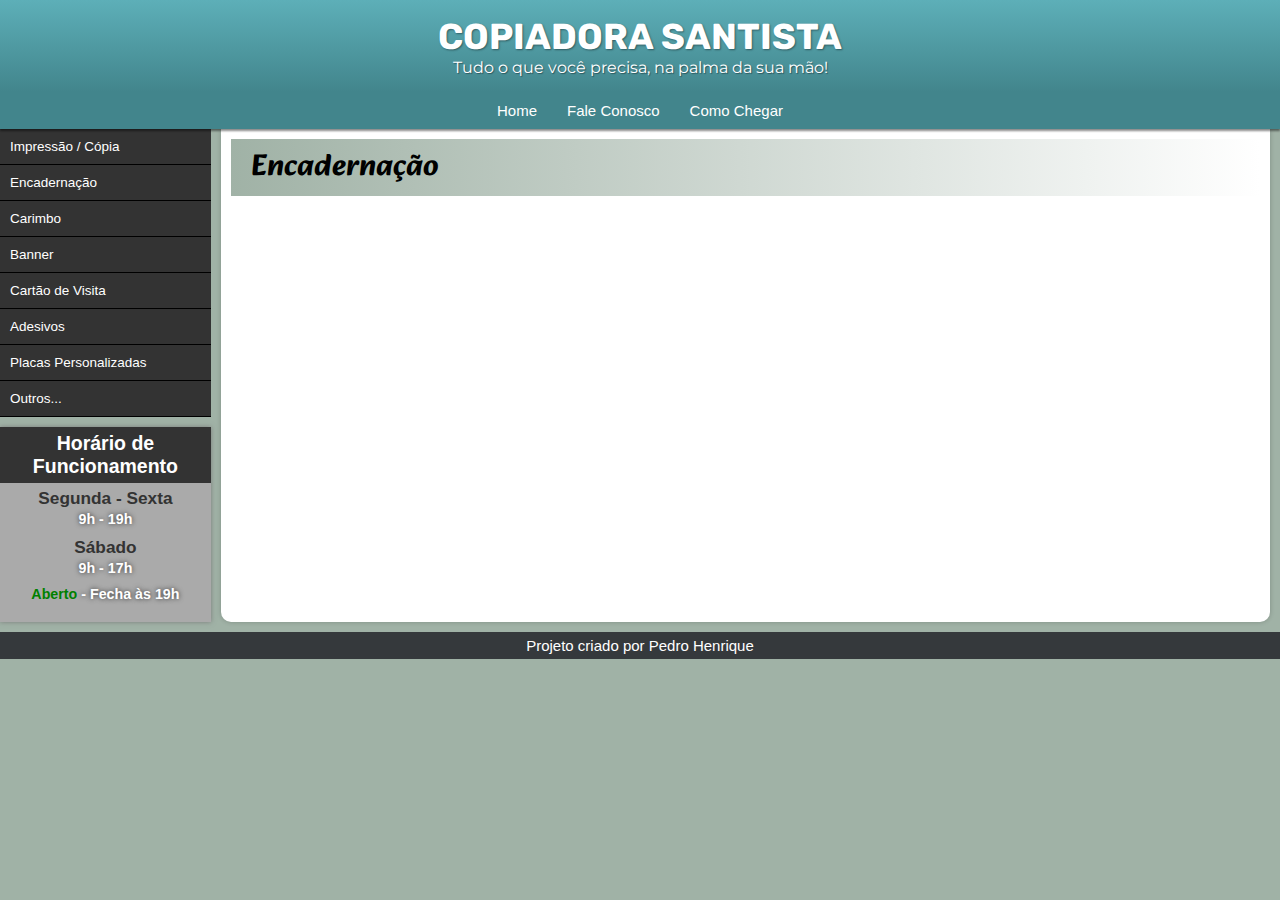
<file: menu-lateral/encadernacao.html>
<!DOCTYPE html>
<html lang="pt-br">
<head>
    <meta charset="UTF-8">
    <meta http-equiv="X-UA-Compatible" content="IE=edge">
    <meta name="viewport" content="width=device-width, initial-scale=1.0">
    <title>Copiadora Santista</title>
    <link rel="stylesheet" href="../estilos/style.css">
    <link rel="stylesheet" href="https://fonts.googleapis.com/css2?family=Material+Symbols+Outlined:opsz,wght,FILL,GRAD@20..48,100..700,0..1,-50..200" />
    <link rel="stylesheet" href="../estilos/media-query.css">
</head>
<body onresize="redimensiona()">
    <header>
        <h1>Copiadora Santista</h1>
        <p>Tudo o que você precisa, na palma da sua mão!</p>
    </header>
    <nav>
        <span id="botao" class="material-symbols-outlined" onclick="showMenu()">menu</span>
        <ul>
            <li><a href="../index.html">Home</a></li>
            <li><a href="../index-menus/contato.html">Fale Conosco</a></li>
            <li><a href="../index-menus/mapa.html">Como Chegar</a></li>
        </ul>
    </nav>
    <div id="container">
        <menu id="lateral">
            <div id="menu">
                <ul>
                    <li><a href="../menu-lateral/copia.html">Impressão / Cópia</a></li>
                    <li><a href="../menu-lateral/encadernacao.html">Encadernação</a></li>
                    <li><a href="../menu-lateral/carimbo.html">Carimbo</a></li>
                    <li><a href="../menu-lateral/banner.html">Banner</a></li>
                    <li><a href="../menu-lateral/cartao.html">Cartão de Visita</a></li>
                    <li><a href="../menu-lateral/adesivo.html">Adesivos</a></li>
                    <li><a href="../menu-lateral/placa-personalizada.html">Placas Personalizadas</a></li>
                    <li><a href="../index-menus/contato.html">Outros...</a></li>
                </ul>
            </div>
            <div id="horario">
                <h1>Horário de Funcionamento</h1>
                <h2>Segunda - Sexta</h2>
                <p>9h - 19h</p>
                <h2>Sábado</h2>
                <p>9h - 17h</p>
                <div class="open-close">
                    <p><span>Aberto</span> - Fecha às 19h</p>
                </div>
            </div>
        </menu>
        <main id="conteudo">
            <h1>Encadernação</h1>
        </main>
    </div>
    <footer>
        <p>Projeto criado por Pedro Henrique</p>
    </footer>
    <script src="../script.js"></script>
</body>
</html>
</file>
<file: style.css>
@charset "UTF-8";

@import url('https://fonts.googleapis.com/css2?family=Rubik:ital,wght@0,300;0,400;0,500;0,600;0,700;0,800;0,900;1,300;1,400;1,500;1,600;1,700;1,800;1,900&display=swap');

@import url('https://fonts.googleapis.com/css2?family=Montserrat:ital,wght@0,100;0,200;0,300;0,400;0,500;0,600;0,700;0,800;0,900;1,100;1,200;1,300;1,400;1,500;1,600;1,700;1,800;1,900&display=swap');



:root {
    --fonte-titulo: 'Rubik', sans-serif;
    --font-subtitulo: 'Montserrat', sans-serif;
}

* {
    margin: 0;
    padding: 0;
    box-sizing: border-box;
}

body {
    font-family: Arial, Helvetica, sans-serif;
    font-size: 15px;
    background-color: rgb(231, 244, 255);
}

header {
    background-color: #63ccca;
    padding: 15px;
    text-align: center;
    user-select: none;
}

header h1 {
    font-family: var(--fonte-titulo);
    font-size: 2.4em;
    color: #fff;
    text-shadow: 1px 1px 2px rgba(0, 0, 0, 0.404);
    text-transform: uppercase;
}

header p {
    font-family: var(--font-subtitulo);
    font-size: 1.05em;
    color: #fff;
    text-shadow: 1px 1px 1px rgba(0, 0, 0, 0.377);
}

nav {
    position: sticky;
    z-index: 1;
    top: 0;
    background-color: #42858c;
    text-align: center;
    padding: 10px;
}

nav a {
    color: #fff;
    padding: 10px;
    margin-right: 5px;
    text-decoration: none;
    font-size: 1em;
}

div#container {
    display: flex;
    height: 650px;
}

div.button {
    position: absolute;
    width: 45px;
    height: 100%;
    top: 0;
    left: 10px;
    background-color: rgb(134, 49, 49);
    cursor: pointer;
}

div.button-menu {
    left: auto;
    right: 10px;
}

div#menu-lateral {
    width: 200px;
}

#menu li {
    list-style: none;
}

#menu li a {
    display: block;
    padding: 10px;
    border-bottom: 1px solid black;
    color: white;
    background-color: #333;
    text-decoration: none;
    font-size: 0.9em;
}

#menu li a:hover {
    background-color: #4e4e4e;
}

#horario {
    margin-top: 10px;
    padding: 10px;
    text-align: center;
    box-shadow: 0px 0px 5px #7b7b7b;
    background-color: #aaaaaa;
    color: #fff;
    user-select: none;
}

#horario h1 {
    font-size: 1.3em;
    padding: 5px;
    background-color: #333;
    margin: -10px -10px 5px -10px;
}

#horario h2 {
    font-size: 1.15em;
    margin-bottom: 2px;
    color: #333;
    font-weight: bold;
}

#horario p {
    margin-bottom: 10px;
    font-weight: bold;
    font-size: 0.95em;
}

.open-close span {
    color: green;
}

main {
    background-color: #fff;
    box-shadow: 0px 0px 5px rgba(0, 0, 0, 0.199);
    width: 100%;
    margin: 0 10px;
}

footer {
    background-color: #35393c;
    margin: 10px 0;
    padding: 5px;
    text-align: center;
    color: #fff;
    cursor: default;
}


@media (max-width: 768px) {     /* Estilo para telas menores que 768px */
    div#menu-lateral {
        display: none;
    }
    div.button-menu {
        display: none;
    }
}

@media (min-width: 769px) {     /* Estilo para telas maiores que 769px */
    div.button {
        display: none;
    }
}

@media (max-width: 540px) {
    nav a {
        display: none;
    }
    nav {
        height: 37px;
    }
    div.button {
        position: relative;
        display: inline-block;
        width: 45px;
        height: 37px;
        top: -10px;
        margin: 0px 35px;
    }
}
</file>
<file: teste-parallax-estilo.css>
@charset "UTF-8";

@import url('https://fonts.googleapis.com/css2?family=Roboto+Condensed:ital,wght@0,300;0,400;0,700;1,300;1,400;1,700&display=swap');

:root {
    --fonte: 'Roboto Condensed', sans-serif;
}

* {
    margin: 0;
    padding: 0;
}

html, body {
    background-image: url(imagens/fundo.jfif);
    background-size: cover;
    background-attachment: fixed;
}

main {
    max-width: 700px;
    margin: auto;
}

section.imagem {
    margin: 20px 0;
    height: 100vh;
    max-width: 700px;
    background-position: center;
    background-size: 700px 100vh;
    background-attachment: fixed;
}

@media (max-width: 700px) {
    section.imagem {
        background-size: cover;
    }
}

section > p {
    color: white;
    font-variant: small-caps;
    background-color: rgba(44, 44, 44, 0.697);
    text-align: center;
    padding: 15px;
    font-family: var(--fonte);
    font-size: 3em;
}

#banner {
    background-image: url(imagens/banner.jpg);
}

#carimbo {
    background-image: url(imagens/carimbo.jpg);
}

#encadernacao {
    background-image: url(imagens/encadernacao.jpg);
}

#copias {
    background-image: url(imagens/copias.jpg);
}
</file>
<file: teste.css>
.carousel {
  text-align: center;
  position: relative;
  max-width: 600px;
  margin: 0 auto;
}

.carousel-container {
  display: flex;
  position: relative;
}

.carousel img {
  width: 100%;
  height: 100%;
  transition: transform 0.5s ease;
}

.carousel-button {
  position: absolute;
  top: 50%;
  transform: translateY(-50%);
  background-color: #333333ad;
  color: #eee;
  padding: 10px 20px;
  border: none;
  cursor: pointer;
  z-index: 1;
}

#prevBtn {
  left: 0;
}

#nextBtn {
  right: 0;
}
</file>
<file: estilos/style.css>
@charset "UTF-8";

@import url('https://fonts.googleapis.com/css2?family=Rubik:ital,wght@0,300;0,400;0,500;0,600;0,700;0,800;0,900;1,300;1,400;1,500;1,600;1,700;1,800;1,900&display=swap');

@import url('https://fonts.googleapis.com/css2?family=Montserrat:ital,wght@0,100;0,200;0,300;0,400;0,500;0,600;0,700;0,800;0,900;1,100;1,200;1,300;1,400;1,500;1,600;1,700;1,800;1,900&display=swap');

@import url('https://fonts.googleapis.com/css2?family=Alkatra:wght@400;500;600;700&display=swap');

@import url('https://fonts.googleapis.com/css2?family=Roboto+Condensed:ital,wght@0,300;0,400;0,700;1,300;1,400;1,700&display=swap');


:root {
    --fonte-titulo: 'Rubik', sans-serif;
    --font-subtitulo: 'Montserrat', sans-serif;
    --cor-header: #5dafb8;
    --cor-fundo: #A0B2A6;
    --cor-nav: #42858c;
    --fonte-h1: 'Alkatra', cursive;
    --fonte-p: 'Roboto Condensed', sans-serif;
}

* {
    margin: 0;
    padding: 0;
    box-sizing: border-box;
}

body {
    font-family: Arial, Helvetica, sans-serif;
    font-size: 15px;
    background-color: var(--cor-fundo);
}

/* CABEÇALHO */

header {
    background-image: linear-gradient(to bottom, var(--cor-header), var(--cor-nav));
    padding: 15px;
    text-align: center;
    user-select: none;
}

header h1 {
    font-family: var(--fonte-titulo);
    font-size: 2.4em;
    color: #fff;
    text-shadow: 1px 1px 2px rgba(0, 0, 0, 0.404);
    text-transform: uppercase;
}

header p {
    font-family: var(--font-subtitulo);
    font-size: 1.05em;
    color: #fff;
    text-shadow: 1px 1px 1px rgba(0, 0, 0, 0.377);
}

/* MENU DE NAVEGAÇÃO */

nav {
    display: flex;
    justify-content: center;
    align-items: center;
    position: sticky;
    z-index: 1;
    top: -1px;
    background-color: var(--cor-nav);
    text-align: center;
    box-shadow: 0px 2px 2px rgba(0, 0, 0, 0.462);
    overflow: hidden;
}

nav a {
    color: #fff;
    padding: 10px;
    text-decoration: none;
    font-size: 1em;
}

nav ul {
    display: flex;
    list-style: none;
    justify-content: center;
    align-items: center;
    gap: 10px;
}

nav li {
    position: relative;
    display: flex;
    text-align: center;
    align-items: center;
}

nav a::after {
    content: "";
    position: absolute;
    bottom: 5px;
    left: 0;
    height: 2.3px;
    width: 0;
    border-radius: 999px;
    background-color: #333;
    transition: width 0.3s;
}

nav a:hover::after {
    width: 100%;
}

#botao {
    display: none;
}

/* CONTAINER: Aside + Main */

#container {
    display: flex;
    height: max-content;
}

/* PRINCIPAL: Onde vai ficar o conteudo */

main {
    background-color: #fff;
    box-shadow: 0px 0px 5px rgba(0, 0, 0, 0.199);
    border-radius: 0 0 10px 10px;
    margin: 0 10px;
    padding: 10px;
    width: 100%;
    overflow: hidden;
}

main > h1 {
    background-image: linear-gradient(to right, var(--cor-fundo), #fff);
    font-family: var(--fonte-h1);
    font-size: 2em;
    padding: 3px 20px;
    margin-bottom: 10px;
}

main > p {
    text-indent: 20px;
    text-align: justify;
    margin: 0 5px 10px 5px;
    line-height: 1.5em;
    font-family: var(--fonte-p);
    font-size: 1.1em;
}

/* Imagens */

#itens {
    width: 100%;
    padding: 10px 0 10px 0;
    background-image: linear-gradient(to left, #fff, var(--cor-fundo), #fff);
    height: max-content;
    display: flex;
    align-items: center;
    flex-direction: column;
    gap: 10px;
    overflow: hidden;
}

#itens div:hover {
    transform: scale(1.03);
    box-shadow: 0 0 10px rgba(0, 0, 0, 0.483);
}

#itens div {
    border-radius: 5px;
    width: 400px;
    height: 400px;
    background-size: cover;
    transition: 0.5s;
    cursor: pointer;
}

#itens span {
    display: inline-block;
    color: white;
    background-color: #333333c9;
    text-align: center;
    font-size: 1.5em;
    font-variant: small-caps;
    text-shadow: 1px 1px 1px black;
    padding: 20px;
    margin-top: 15px;
    width: 100%;
}

#carimbo {
    background: url(../imagens/carimbo.jpg) no-repeat;
}

#encadernacao {
    background: url(../imagens/encadernacao.jpg) no-repeat;
}

#copia {
    background: url(../imagens/copias.jpg) no-repeat;
}


/* ASIDE */

menu {
    min-width: 200px;
}

/* ASIDE: Menu Lateral */

#menu li {
    list-style: none;
}

#menu li a {
    display: block;
    padding: 10px;
    border-bottom: 1px solid black;
    color: white;
    background-color: #333;
    text-decoration: none;
    font-size: 0.9em;
}

#menu li a:hover {
    background-color: #4e4e4e;
}

/* ASIDE: Horario */

#horario {
    margin-top: 10px;
    padding: 10px;
    text-align: center;
    box-shadow: 0px 0px 5px #7b7b7b;
    background-color: #aaaaaa;
    color: #fff;
    user-select: none;
}

#horario h1 {
    font-size: 1.3em;
    padding: 5px;
    background-color: #333;
    margin: -10px -10px 5px -10px;
}

#horario h2 {
    font-size: 1.15em;
    margin-bottom: 2px;
    color: #333;
    font-weight: bold;
}

#horario p {
    margin-bottom: 10px;
    font-weight: bold;
    font-size: 0.95em;
    text-shadow: 0px 0px 5px rgba(0, 0, 0, 0.724);
}

.open-close span {
    text-shadow: none;
    color: green;
}

/* RODAPÉ */

footer {
    background-color: #35393c;
    margin: 10px 0;
    padding: 5px;
    text-align: center;
    color: #fff;
}

/* 
@media (max-width: 768px) {     Estilo para telas menores que 768px
    div#menu-lateral {
        display: none;
    }
    div.button-menu {
        display: none;
    }
}

@media (min-width: 769px) {     Estilo para telas maiores que 769px
    div.button {
        display: none;
    }
}

@media (max-width: 540px) {
    nav a {
        display: none;
    }
    nav {
        height: 37px;
    }
    div.button {
        position: relative;
        display: inline-flex;
        justify-content: center;
        align-items: center;
        width: 60px;
        height: 37px;
        top: -10px;
        margin: 0px 25px;
    }
}
 */
</file>
<file: estilos/media-query.css>
@charset "UTF-8";

@media screen and (max-width: 768px) {
    #botao {
        display: flex;
        position: absolute;
        left: 15px;
        padding: 7px;
        cursor: pointer;
        text-align: center;
        justify-content: center;
        background-color: #333;
        font-size: 1.5em;
        color: white;
        border-radius: 50%;
        user-select: none;
    }
    #botao:hover {
        background-color: #4e4e4e;
    }
    menu {
        display: none;
        width: 100%;
    }
    #menu li a {
        padding-left: 20px;
    }
}

@media screen and (max-width: 550px) {
    #botao {
        position: initial;
        margin-right: 10px;
    }
}
</file>
<file: index-menus/style-map.css>
iframe {
  width: 100%;
  height: 400px;
}

#conteudo a {
  font-style: italic;
  text-align: center;
  font-size: 0.95em;
  color: #205b69;
  text-decoration: none;
  font-weight: bold;
}

#conteudo a p {
  padding: 10px;
}

#conteudo {
  height: max-content;
}

#conteudo a {
  margin: 0;
}

#map-area {
  margin: 15px;
}
</file>
